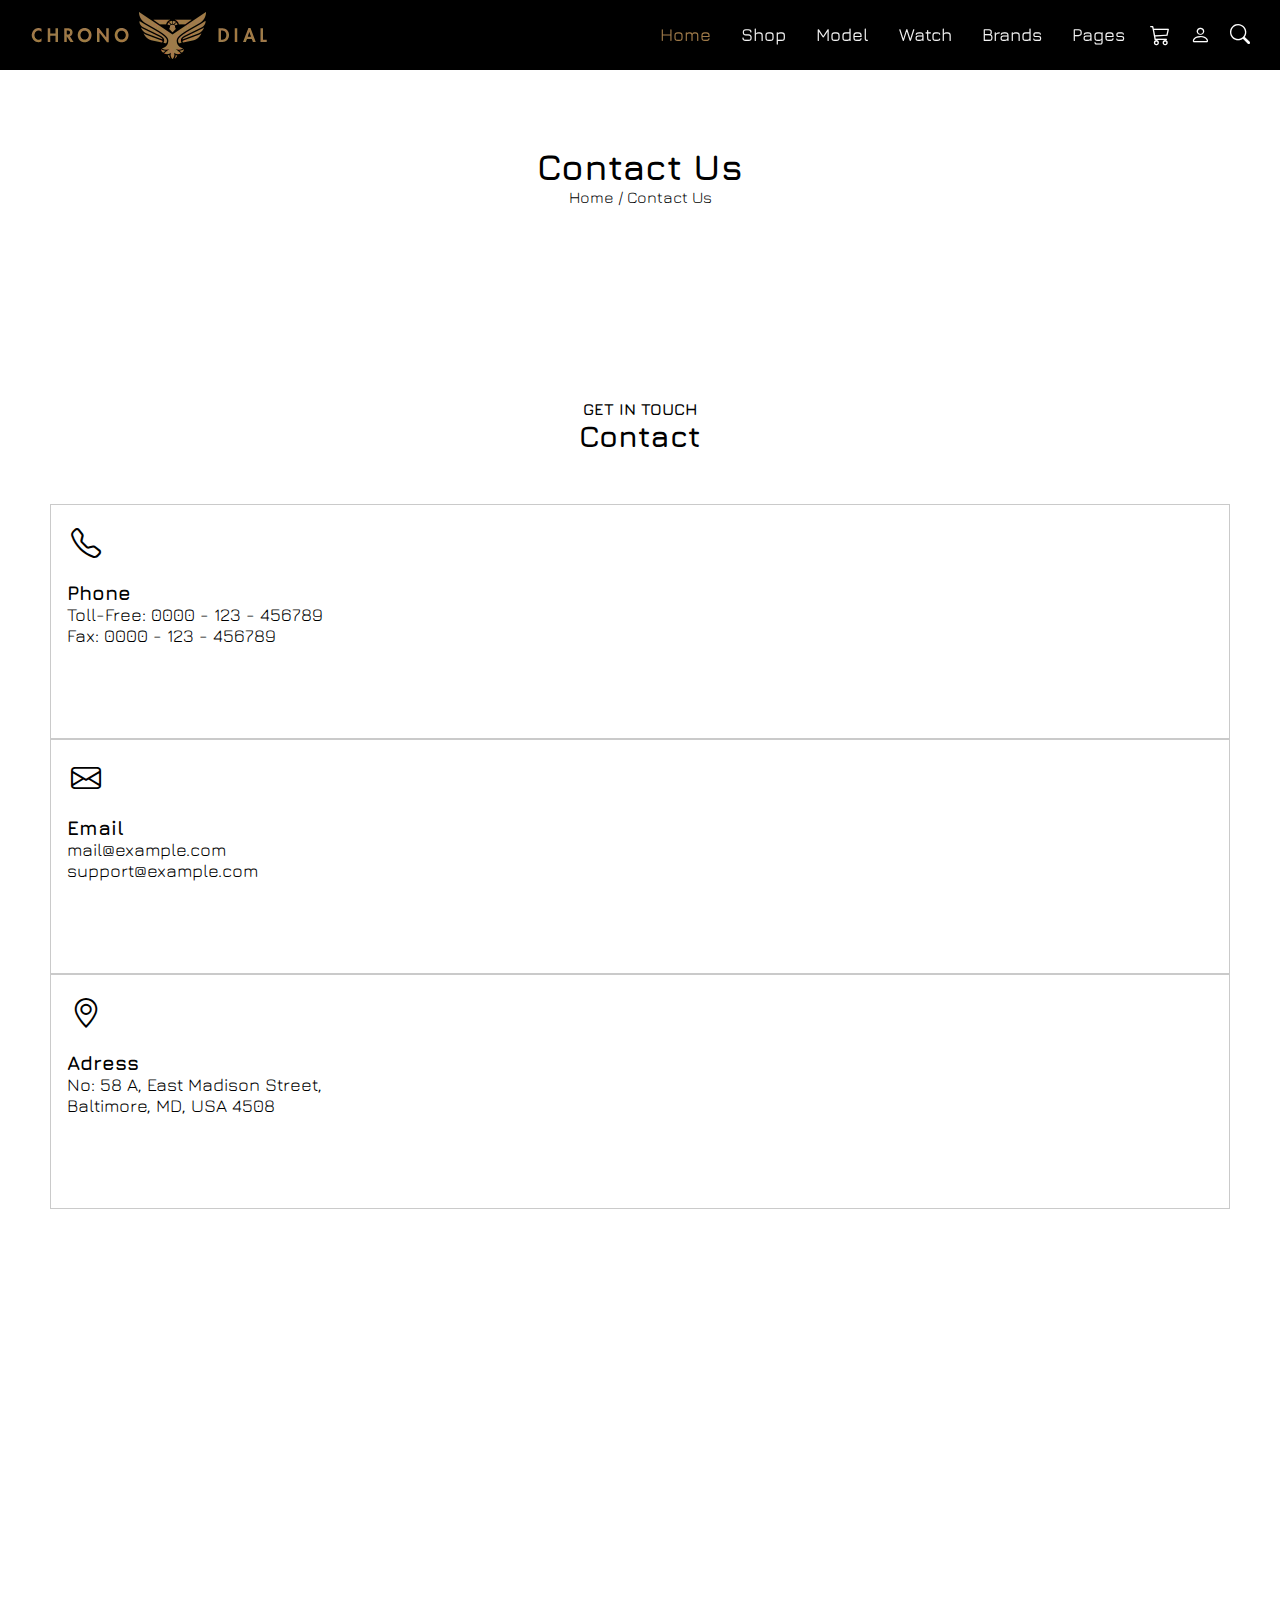
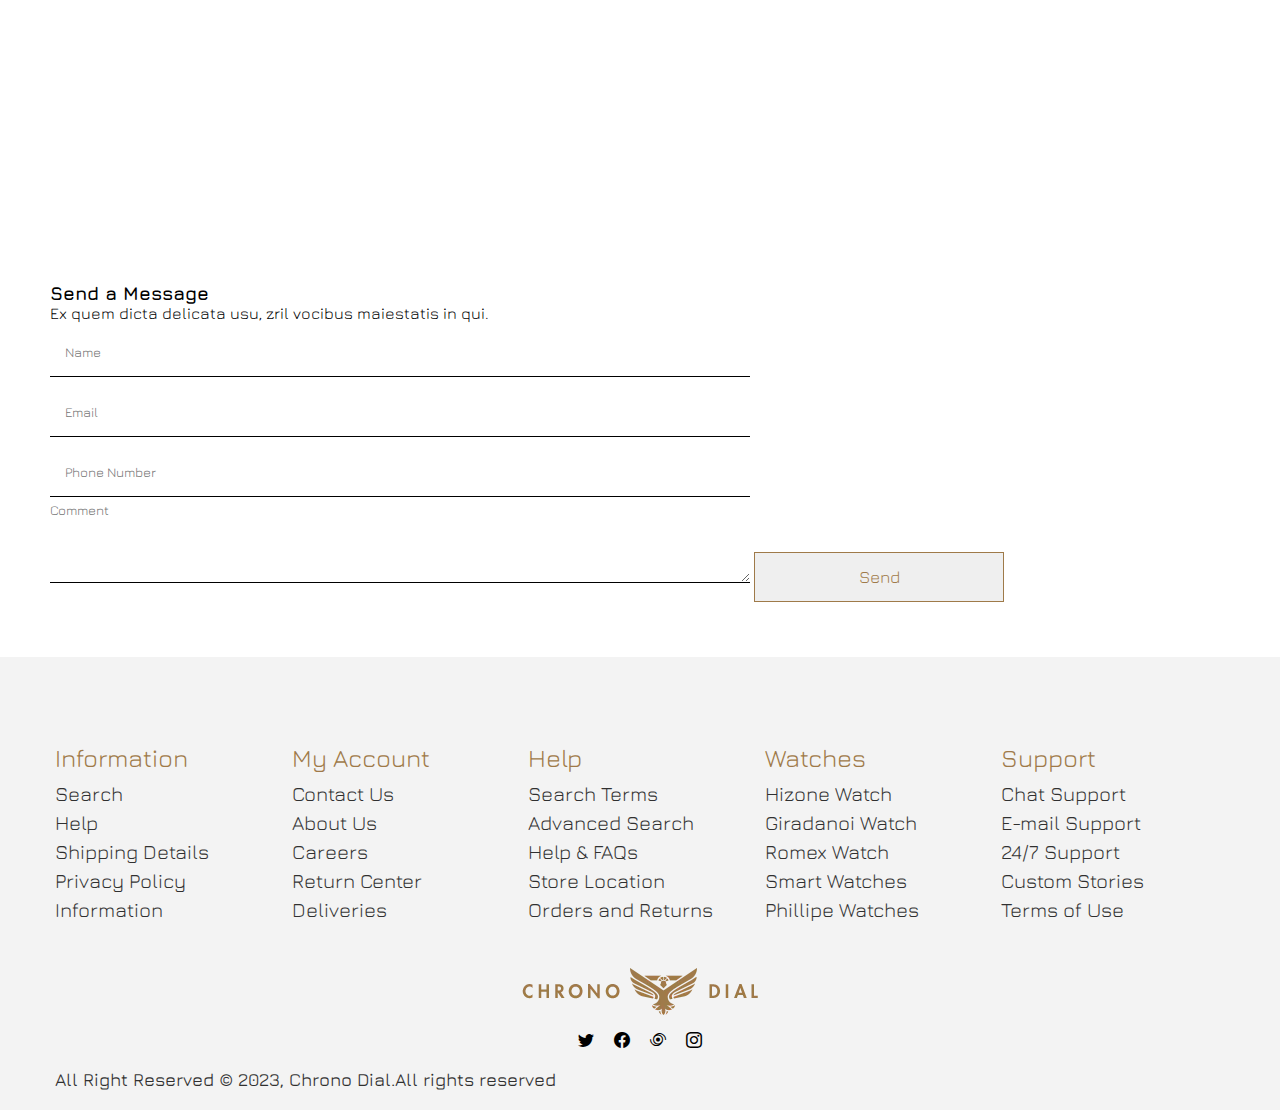
<file: swiper/public/contact.html>
<!DOCTYPE html>
<html lang="en">
    <head>
        <meta charset="UTF-8">
        <meta http-equiv="X-UA-Compatible" content="IE=edge">
        <meta name="viewport" content="width=device-width, initial-scale=1.0">
        <link rel="stylesheet" href="../src/scss/style.css">
        <link rel="stylesheet" href="../src/scss/pages/faq/_faq.scss">
        <link rel="stylesheet" href="./index.html">
        <title></title>
        <link rel="preconnect" href="https://fonts.googleapis.com">
        <link rel="preconnect" href="https://fonts.gstatic.com" crossorigin>
        <link
            href="https://fonts.googleapis.com/css2?family=Jura:wght@300;400;500;600;700&display=swap"
            rel="stylesheet">
        <link
            href="https://cdn.jsdelivr.net/npm/bootstrap@5.3.1/dist/css/bootstrap.min.css"
            rel="stylesheet"
            integrity="sha384-4bw+/aepP/YC94hEpVNVgiZdgIC5+VKNBQNGCHeKRQN+PtmoHDEXuppvnDJzQIu9"
            crossorigin="anonymous">
        <link rel="preconnect" href="https://fonts.googleapis.com">
        <link rel="preconnect" href="https://fonts.gstatic.com" crossorigin>
        <link href="https://fonts.googleapis.com/css2?
family=Montserrat&display=swap" rel="stylesheet">
        <link href='https://unpkg.com/boxicons@2.1.4/css/boxicons.min.css'
            rel='stylesheet'>

        <link href="https://fonts.googleapis.com/css2?family=Material+Icons"
            rel="stylesheet">
        <link
            href="https://fonts.googleapis.com/css2?family=Material+Icons+Outlined"
            rel="stylesheet">
        <link
            href="https://fonts.googleapis.com/css2?family=Material+Icons+Round"
            rel="stylesheet">
        <link
            href="https://fonts.googleapis.com/css2?family=Material+Icons+Sharp"
            rel="stylesheet">
        <link
            href="https://fonts.googleapis.com/css2?family=Material+Icons+Two+Tone"
            rel="stylesheet">
        <link href="
https://cdn.jsdelivr.net/npm/swiper@9.0.5/swiper-bundle.min.css
" rel="stylesheet">
        <link rel="stylesheet"
            href="https://cdn.jsdelivr.net/npm/bootstrap-icons@1.10.5/font/bootstrap-icons.css">
        <link rel="stylesheet"
            href="https://cdnjs.cloudflare.com/ajax/libs/font-awesome/5.15.2/css/all.min.css" />
        <link rel="stylesheet"
            href="https://cdnjs.cloudflare.com/ajax/libs/font-awesome/5.15.3/css/all.min.css" />
        <link rel="stylesheet">
        <link rel="stylesheet"
            href="https://cdnjs.cloudflare.com/ajax/libs/font-awesome/6.2.0/css/all.min.css">
        <script src="https://code.jquery.com/jquery-3.5.1.js"></script>
        <script
            src="https://cdnjs.cloudflare.com/ajax/libs/OwlCarousel2/2.3.4/owl.carousel.min.js"></script>
        <link rel="stylesheet"
            href="https://cdnjs.cloudflare.com/ajax/libs/OwlCarousel2/2.3.4/assets/owl.carousel.min.css">
    </head>
    <body>

        <nav>
            <div class="wrapper">
                <div class="logo"><a href="./index.html"><img
                            src="../src/img/header_logo.webp" alt></a></div>
                <input type="radio" name="slider" id="menu-btn">
                <input type="radio" name="slider" id="close-btn">
                <ul class="nav-links">
                    <label for="close-btn" class="btn close-btn"><i
                            class="fas fa-times"></i></label>
                    <li><a href="./index.html"><span class="gld">Home</span></a></li>

                    <li>
                        <a href="#" class="desktop-item">Shop</a>
                        <input type="checkbox" id="showMega">
                        <label for="showMega" class="mobile-item">Shop</label>
                        <div class="mega-box">
                            <div class="content">
                                <div class="row">
                                    <img src="../src/img/watch_img.webp" alt>
                                    <div class="row-text1">
                                        <span>Black Leather 3 in 1</span>
                                        <p>Automatic $14.87</p>

                                    </div>
                                </div>

                                <div class="row">

                                    <img src="../src/img/watch_img.webp" alt>

                                    <div class="row-text2">
                                        <span>Black Leather 3 in 1</span>
                                        <p>Automatic $14.87</p>
                                    </div>
                                </div>
                                <div class="row">
                                    <img src="../src/img/watch_img.webp" alt>
                                    <div class="row-text3">
                                        <span>Black Leather 3 in 1</span>
                                        <p>Automatic $14.87</p>
                                    </div>

                                </div>
                                <div class="row">
                                    <img src="../src/img/watch_img.webp" alt>
                                    <div class="row-text4">
                                        <span>Black Leather 3 in 1</span>
                                        <p>Automatic $14.87</p>
                                    </div>

                                </div>
                                <div class="row">
                                    <img src="../src/img/watch_img.webp" alt>
                                    <div class="row-text5">
                                        <span>Black Leather 3 in 1</span>
                                        <p>Automatic $14.87</p>
                                    </div>

                                </div>
                                <div class="row">
                                    <img src="../src/img/watch_img.webp" alt>
                                    <div class="row-text6">
                                        <span>Black Leather 3 in 1</span>
                                        <p>Automatic $14.87</p>
                                    </div>

                                </div>
                            </div>
                        </div>
                    </li>
                    <li><a href="#">Model</a></li>
                    <li><a href="#">Watch</a></li>
                    <li><a href="#">Brands</a></li>

                    <li>
                        <a href="#" class="desktop-item">Pages</a>
                        <input type="checkbox" id="showDrop">
                        <label for="showDrop" class="mobile-item">Pages</label>
                        <ul class="drop-menu">
                            <li><a href="#">About</a></li>
                            <li><a href="#">Blog</a></li>
                            <li><a href="./faq.html">FAQ</a></li>
                            <li><a href="./index.html">Contact</a></li>
                        </ul>
                    </li>

                    <div class="icon">
                        <i class="bi bi-cart3"></i>
                        <i class="bi bi-person"></i>
                        <div class="search-box">
                            <i class="bi bi-search"></i>

                        </div>

                    </ul>
                    <label for="menu-btn" class="btn menu-btn"><i
                            class="fas fa-bars"></i></label>

                </div>
            </nav>

            <main>

                <section id="faq">
                    <div class="faq_text">
                        <h1>Contact Us</h1>
                        <a href="./index.html">Home</a> / <span>Contact Us</span>
                    </div>
                </section>

                <section id="contact">
                  
                    <div class="contact-text">
                        <h3>GET IN TOUCH</h3>
                        <h2>Contact</h2>
                    </div>
                    <div class="container">
                        <div class="row">
                            <div class="col-sm-6 col-lg-4">
                               
                                <div class="all-icn">
                                    <div class="contact_icon">
                                        <i class="bi bi-telephone"></i>
                                    </div>
                                    <div class="contact_text">
                                        <h3>Phone</h3>
                                        <p>Toll-Free: 0000 - 123 - 456789
                                        </p>
                                        <p> Fax: 0000 - 123 - 456789</p>
                                    </div>
                                </div>

                            </div>
                            <div class="col-sm-6 col-lg-4">
                                <div class="all-icn">
                                    <div class="contact_icon">
                                        <i class="bi bi-envelope"></i>

                                    </div>
                                    <div class="contact_text">
                                        <h3>Email</h3>
                                        <p>mail@example.com</p>
                                        <p>support@example.com</p>
                                    </div>
                                </div>
                            </div>

                            <div class="col-sm-6 col-lg-4">
                                <div class="all-icn">
                                    <div class="contact_icon">

                                        <i class="bi bi-geo-alt"></i>
                                    </div>
                                    <div class="contact_text">
                                        <h3>Adress</h3>
                                        <p>No: 58 A, East Madison Street,
                                        </p>
                                        <p>Baltimore, MD, USA 4508</p>
                                    </div>
                                </div>
                            </div>
                        </div>
                    </div>

                </section>

                <section id="message">
                    <div class="container">
                        <div class="row">
                            <div class="col-sm-12 col-lg-6">
                                <div class="map">
                                    <iframe
                                        src="https://www.google.com/maps/embed?pb=!1m18!1m12!1m3!1d387194.06224132766!2d-74.30932583906728!3d40.697019291653994!2m3!1f0!2f0!3f0!3m2!1i1024!2i768!4f13.1!3m3!1m2!1s0x89c24fa5d33f083b%3A0xc80b8f06e177fe62!2z0J3RjNGOLdCZ0L7RgNC6LCDQodCo0JA!5e0!3m2!1sru!2saz!4v1687109372349!5m2!1sru!2saz"
                                        width="600" height="570"
                                        style="border:0;"
                                        allowfullscreen loading="lazy"
                                        referrerpolicy="no-referrer-when-downgrade"></iframe>
                                </div>
                            </div>
                            <div class="col-sm-12 col-lg-6">
                                <div class="msg_txt">
                                    <h3>Send a Message</h3>
                                    <p>Ex quem dicta delicata usu, zril vocibus
                                        maiestatis in qui.</p>
                                </div>

                                <form class="guruweba_example_form"
                                    name="feedback"
                                    method="POST" action="/feedback.php">

                                    <div></div>
                                    <input type="text" name="name"
                                        required="required"
                                        placeholder="Name">
                                    <div></div>
                                    <input type="email" name="email"
                                        required="required"
                                        placeholder="Email">
                                    <div></div>
                                    <input type="text" name="name"
                                        required="required"
                                        placeholder="Phone Number">
                                    <div></div>
                                    <textarea cols="82" rows="5" name="message"
                                        placeholder="Comment"></textarea>
                                    <input type="submit" class="btn_1"
                                        name="submit_btn"
                                        value="Send">
                                </form>

                            </div>
                        </div>
                    </div>
                </section>

            </main>

            <footer>
                <div class="content">
                    <div class="top">
                     

                    </div>
                    <div class="link-boxes">
                        <ul class="box">
                            <li class="link_name">Information</li>
                            <li><a href="#">Search</a></li>
                            <li><a href="#">Help</a></li>
                            <li><a href="#">Shipping Details</a></li>
                            <li><a href="#">Privacy Policy</a></li>
                            <li><a href="#">Information</a></li>
                        </ul>
                        <ul class="box">
                            <li class="link_name">My Account</li>
                            <li><a href="#">Contact Us</a></li>
                            <li><a href="#">About Us</a></li>
                            <li><a href="#">Careers</a></li>
                            <li><a href="#">Return Center</a></li>
                            <li><a href="#">Deliveries</a></li>
                        </ul>
                        <ul class="box">
                            <li class="link_name">Help</li>
                            <li><a href="#">Search Terms</a></li>
                            <li><a href="#">Advanced Search</a></li>
                            <li><a href="#">Help & FAQs</a></li>
                            <li><a href="#">Store Location</a></li>
                            <li><a href="#">Orders and Returns</a></li>
                        </ul>
                        <ul class="box">
                            <li class="link_name">Watches</li>
                            <li><a href="#">Hizone Watch</a></li>
                            <li><a href="#">Giradanoi Watch</a></li>
                            <li><a href="#">Romex Watch</a></li>
                            <li><a href="#">Smart Watches</a></li>
                            <li><a href="#">Phillipe Watches</a></li>
                        </ul>
                        <ul class="box">
                            <li class="link_name">Support</li>
                            <li><a href="#">Chat Support</a></li>
                            <li><a href="#">E-mail Support</a></li>
                            <li><a href="#">24/7 Support</a></li>
                            <li><a href="#">Custom Stories</a></li>
                            <li><a href="#">Terms of Use</a></li>
                        </ul>
                     
                    </div>
                </div>

                <div class="bottom-logo">
                    <img src="../src/img/header_logo.webp" alt>
                </div>

                <div class="bottom-icons">
                    <i class="bi bi-twitter"></i>
                    <i class="bi bi-facebook"></i>
                    <i class="bi bi-tropical-storm"></i>
                    <i class="bi bi-instagram"></i>
                </div>

                <div class="bottom-details">
                    <div class="bottom_text">
                        <span class="copyright_text">All Right Reserved © 2023, Chrono Dial.</a>All
                            rights reserved</span>
                        <span class="policy_terms">
                          
                        </span>
                    </div>

                    
                </div>

            </footer>

        </div>

        <script src="
    https://cdn.jsdelivr.net/npm/swiper@9.0.5/swiper-bundle.min.js
    ">
</script>

        <script
            src="https://cdn.jsdelivr.net/npm/bootstrap@5.3.1/dist/js/bootstrap.bundle.min.js"
            integrity="sha384-HwwvtgBNo3bZJJLYd8oVXjrBZt8cqVSpeBNS5n7C8IVInixGAoxmnlMuBnhbgrkm"
            crossorigin="anonymous"></script>

        <script src="../public/js/slider.js"></script>
        <script src="./js/swiper.js"></script>
        <script src="../public/js/filter.js"></script>
        <script src="../public/js/modal.js"></script>
    </body>
</html>
</file>
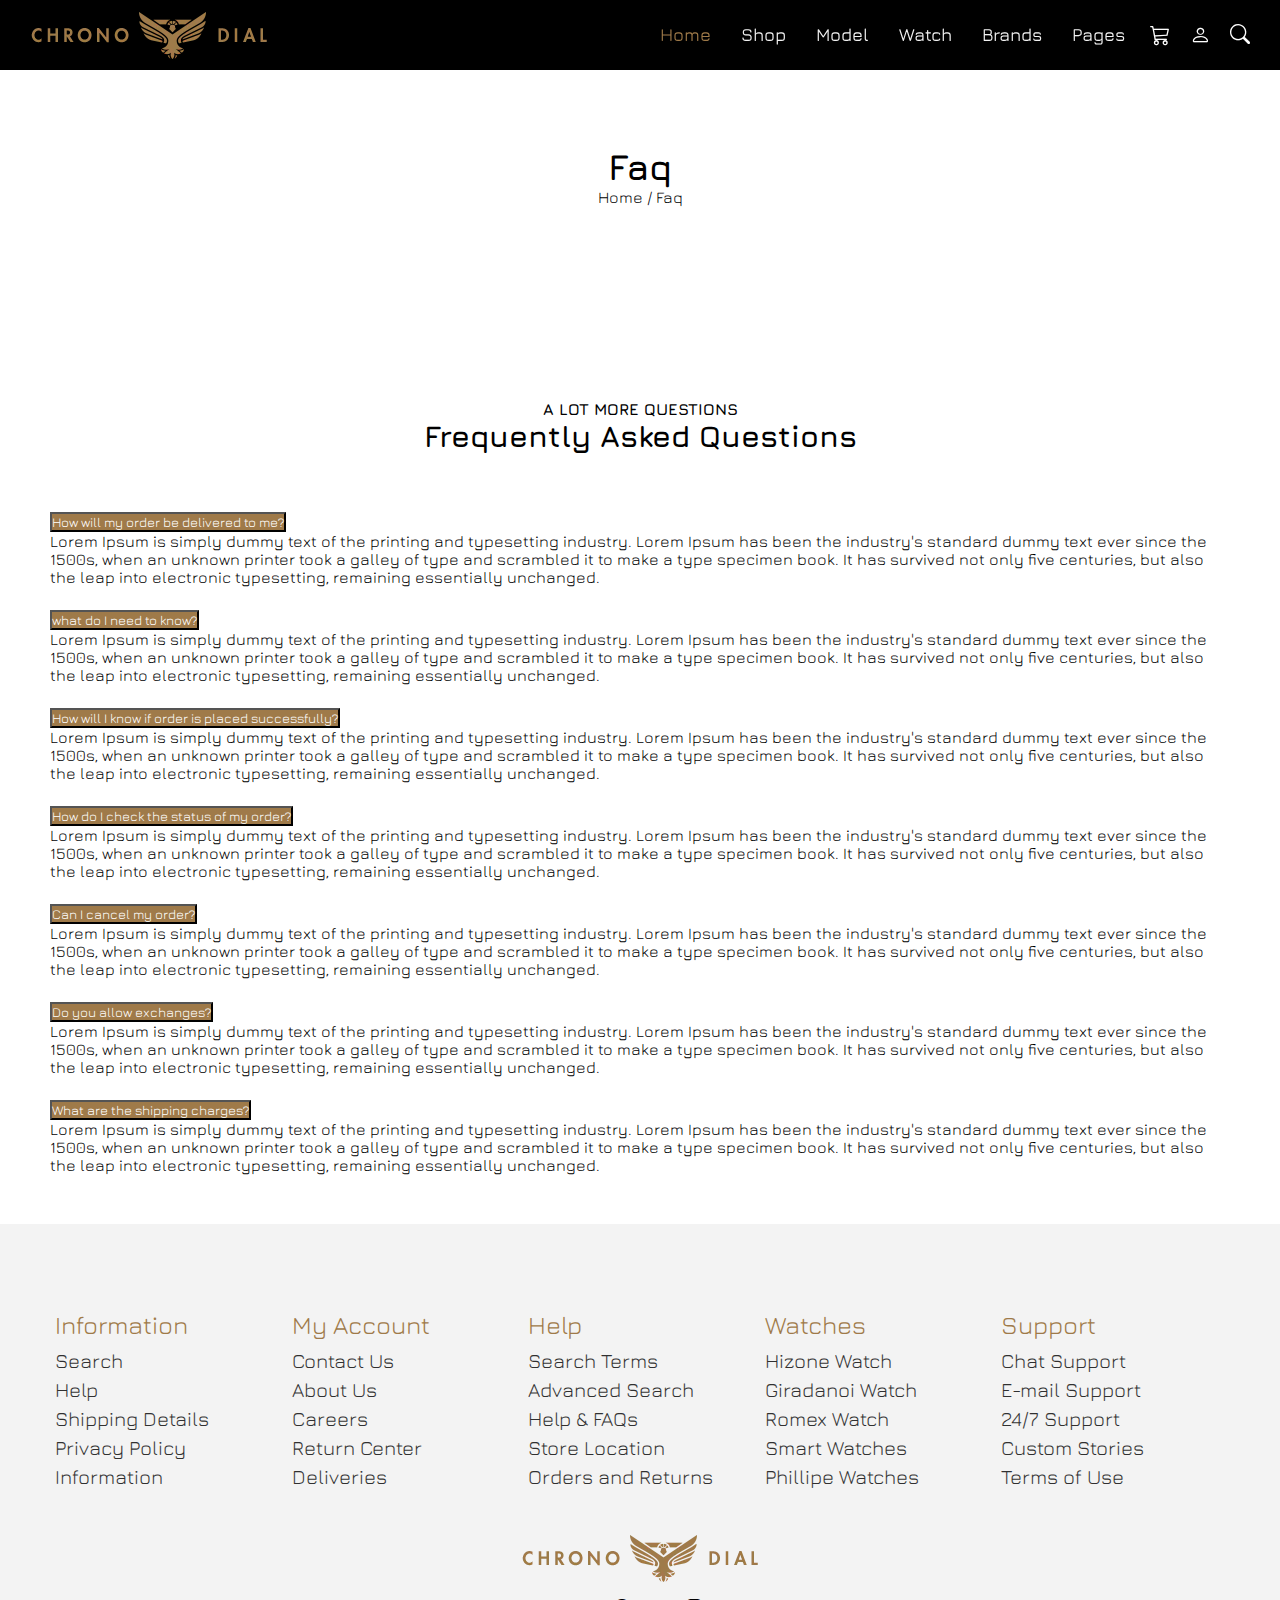
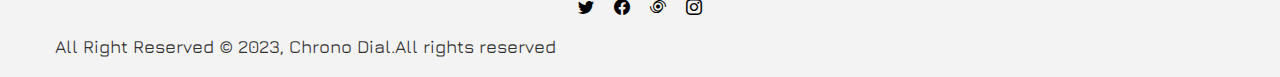
<file: swiper/public/faq.html>
<!DOCTYPE html>
<html lang="en">
    <head>
        <meta charset="UTF-8">
        <meta http-equiv="X-UA-Compatible" content="IE=edge">
        <meta name="viewport" content="width=device-width, initial-scale=1.0">
        <link rel="stylesheet" href="../src/scss/style.css">
        <link rel="stylesheet" href="../src/scss/pages/faq/_faq.scss">
        <link rel="stylesheet" href="./index.html">
        <title></title>
        <link rel="preconnect" href="https://fonts.googleapis.com">
        <link rel="preconnect" href="https://fonts.gstatic.com" crossorigin>
        <link
            href="https://fonts.googleapis.com/css2?family=Jura:wght@300;400;500;600;700&display=swap"
            rel="stylesheet">
        <link
            href="https://cdn.jsdelivr.net/npm/bootstrap@5.3.1/dist/css/bootstrap.min.css"
            rel="stylesheet"
            integrity="sha384-4bw+/aepP/YC94hEpVNVgiZdgIC5+VKNBQNGCHeKRQN+PtmoHDEXuppvnDJzQIu9"
            crossorigin="anonymous">
        <link rel="preconnect" href="https://fonts.googleapis.com">
        <link rel="preconnect" href="https://fonts.gstatic.com" crossorigin>
        <link href="https://fonts.googleapis.com/css2?
family=Montserrat&display=swap" rel="stylesheet">
        <link href='https://unpkg.com/boxicons@2.1.4/css/boxicons.min.css'
            rel='stylesheet'>

        <link href="https://fonts.googleapis.com/css2?family=Material+Icons"
            rel="stylesheet">
        <link
            href="https://fonts.googleapis.com/css2?family=Material+Icons+Outlined"
            rel="stylesheet">
        <link
            href="https://fonts.googleapis.com/css2?family=Material+Icons+Round"
            rel="stylesheet">
        <link
            href="https://fonts.googleapis.com/css2?family=Material+Icons+Sharp"
            rel="stylesheet">
        <link
            href="https://fonts.googleapis.com/css2?family=Material+Icons+Two+Tone"
            rel="stylesheet">
        <link href="
https://cdn.jsdelivr.net/npm/swiper@9.0.5/swiper-bundle.min.css
" rel="stylesheet">
        <link rel="stylesheet"
            href="https://cdn.jsdelivr.net/npm/bootstrap-icons@1.10.5/font/bootstrap-icons.css">
        <link rel="stylesheet"
            href="https://cdnjs.cloudflare.com/ajax/libs/font-awesome/5.15.2/css/all.min.css" />
        <link rel="stylesheet"
            href="https://cdnjs.cloudflare.com/ajax/libs/font-awesome/5.15.3/css/all.min.css" />
        <link rel="stylesheet">
        <link rel="stylesheet"
            href="https://cdnjs.cloudflare.com/ajax/libs/font-awesome/6.2.0/css/all.min.css">
        <script src="https://code.jquery.com/jquery-3.5.1.js"></script>
        <script
            src="https://cdnjs.cloudflare.com/ajax/libs/OwlCarousel2/2.3.4/owl.carousel.min.js"></script>
        <link rel="stylesheet"
            href="https://cdnjs.cloudflare.com/ajax/libs/OwlCarousel2/2.3.4/assets/owl.carousel.min.css">
    </head>
    <body>

        <nav>
            <div class="wrapper">
                <div class="logo"><a href="./index.html"><img
                            src="../src/img/header_logo.webp" alt></a></div>
                <input type="radio" name="slider" id="menu-btn">
                <input type="radio" name="slider" id="close-btn">
                <ul class="nav-links">
                    <label for="close-btn" class="btn close-btn"><i
                            class="fas fa-times"></i></label>
                    <li><a href="./index.html"><span class="gld">Home</span></a></li>

                    <li>
                        <a href="#" class="desktop-item">Shop</a>
                        <input type="checkbox" id="showMega">
                        <label for="showMega" class="mobile-item">Shop</label>
                        <div class="mega-box">
                            <div class="content">
                                <div class="row">
                                    <img src="../src/img/watch_img.webp" alt>
                                    <div class="row-text1">
                                        <span>Black Leather 3 in 1</span>
                                        <p>Automatic $14.87</p>

                                    </div>
                                </div>

                                <div class="row">

                                    <img src="../src/img/watch_img.webp" alt>

                                    <div class="row-text2">
                                        <span>Black Leather 3 in 1</span>
                                        <p>Automatic $14.87</p>
                                    </div>
                                </div>
                                <div class="row">
                                    <img src="../src/img/watch_img.webp" alt>
                                    <div class="row-text3">
                                        <span>Black Leather 3 in 1</span>
                                        <p>Automatic $14.87</p>
                                    </div>

                                </div>
                                <div class="row">
                                    <img src="../src/img/watch_img.webp" alt>
                                    <div class="row-text4">
                                        <span>Black Leather 3 in 1</span>
                                        <p>Automatic $14.87</p>
                                    </div>

                                </div>
                                <div class="row">
                                    <img src="../src/img/watch_img.webp" alt>
                                    <div class="row-text5">
                                        <span>Black Leather 3 in 1</span>
                                        <p>Automatic $14.87</p>
                                    </div>

                                </div>
                                <div class="row">
                                    <img src="../src/img/watch_img.webp" alt>
                                    <div class="row-text6">
                                        <span>Black Leather 3 in 1</span>
                                        <p>Automatic $14.87</p>
                                    </div>

                                </div>
                            </div>
                        </div>
                    </li>
                    <li><a href="#">Model</a></li>
                    <li><a href="#">Watch</a></li>
                    <li><a href="#">Brands</a></li>

                    <li>
                        <a href="#" class="desktop-item">Pages</a>
                        <input type="checkbox" id="showDrop">
                        <label for="showDrop" class="mobile-item">Pages</label>
                        <ul class="drop-menu">
                            <li><a href="#">About</a></li>
                            <li><a href="#">Blog</a></li>
                            <li><a href="#">FAQ</a></li>
                            <li><a href="./contact.html">Contact</a></li>
                        </ul>
                    </li>

                    <div class="icon">
                        <i class="bi bi-cart3"></i>
                        <i class="bi bi-person"></i>
                        <div class="search-box">
                            <i class="bi bi-search"></i>

                        </div>

                    </ul>
                    <label for="menu-btn" class="btn menu-btn"><i
                            class="fas fa-bars"></i></label>

                </div>
            </nav>

            <main>

                <section id="faq">
                    <div class="faq_text">
                        <h1>Faq</h1>
                        <a href="./index.html">Home</a> / <span>Faq</span>
                    </div>
                </section>

                <section id="question">
                    <div class="question-text">
                        <h2>A LOT MORE QUESTIONS</h2>
                        <span>Frequently Asked Questions</span>
                    </div>

                    <div class="container">
                        <div class="col-lg-12">
                            <div class="accordion"
                                id="accordionPanelsStayOpenExample">
                                <div class="accordion-item">
                                    <h2 class="accordion-header"
                                        id="panelsStayOpen-headingOne">
                                        <button class="accordion-button"
                                            type="button"
                                            data-bs-toggle="collapse"
                                            data-bs-target="#panelsStayOpen-collapseOne"
                                            aria-expanded="true"
                                            aria-controls="panelsStayOpen-collapseOne">
                                            How will my order be delivered to
                                            me?
                                        </button>
                                    </h2>
                                    <div id="panelsStayOpen-collapseOne"
                                        class="accordion-collapse collapse show"
                                        aria-labelledby="panelsStayOpen-headingOne">
                                        <div class="accordion-body">

                                            Lorem Ipsum is simply dummy text of
                                            the printing and typesetting
                                            industry. Lorem Ipsum has been the
                                            industry's standard dummy text ever
                                            since the 1500s, when an unknown
                                            printer took a galley of type and
                                            scrambled it to make a type specimen
                                            book. It has survived not only five
                                            centuries, but also the leap into
                                            electronic typesetting, remaining
                                            essentially unchanged.
                                        </div>
                                    </div>
                                </div>
                                <div class="accordion-item">
                                    <h2 class="accordion-header"
                                        id="panelsStayOpen-headingTwo">
                                        <button
                                            class="accordion-button collapsed"
                                            type="button"
                                            data-bs-toggle="collapse"
                                            data-bs-target="#panelsStayOpen-collapseTwo"
                                            aria-expanded="false"
                                            aria-controls="panelsStayOpen-collapseTwo">
                                            what do I need to know?
                                        </button>
                                    </h2>
                                    <div id="panelsStayOpen-collapseTwo"
                                        class="accordion-collapse collapse"
                                        aria-labelledby="panelsStayOpen-headingTwo">
                                        <div class="accordion-body">

                                            Lorem Ipsum is simply dummy text of
                                            the printing and typesetting
                                            industry. Lorem Ipsum has been the
                                            industry's standard dummy text ever
                                            since the 1500s, when an unknown
                                            printer took a galley of type and
                                            scrambled it to make a type specimen
                                            book. It has survived not only five
                                            centuries, but also the leap into
                                            electronic typesetting, remaining
                                            essentially unchanged.
                                        </div>
                                    </div>
                                </div>
                                <div class="accordion-item">
                                    <h2 class="accordion-header"
                                        id="panelsStayOpen-headingThree">
                                        <button
                                            class="accordion-button collapsed"
                                            type="button"
                                            data-bs-toggle="collapse"
                                            data-bs-target="#panelsStayOpen-collapseThree"
                                            aria-expanded="false"
                                            aria-controls="panelsStayOpen-collapseThree">
                                            How will I know if order is placed
                                            successfully?
                                        </button>
                                    </h2>
                                    <div id="panelsStayOpen-collapseThree"
                                        class="accordion-collapse collapse"
                                        aria-labelledby="panelsStayOpen-headingThree">
                                        <div class="accordion-body">

                                            Lorem Ipsum is simply dummy text of
                                            the printing and typesetting
                                            industry. Lorem Ipsum has been the
                                            industry's standard dummy text ever
                                            since the 1500s, when an unknown
                                            printer took a galley of type and
                                            scrambled it to make a type specimen
                                            book. It has survived not only five
                                            centuries, but also the leap into
                                            electronic typesetting, remaining
                                            essentially unchanged.
                                        </div>
                                    </div>
                                </div>

                                <div class="accordion-item">
                                    <h2 class="accordion-header"
                                        id="panelsStayOpen-headingTwo">
                                        <button
                                            class="accordion-button collapsed"
                                            type="button"
                                            data-bs-toggle="collapse"
                                            data-bs-target="#panelsStayOpen-collapseTwo"
                                            aria-expanded="false"
                                            aria-controls="panelsStayOpen-collapseTwo">
                                            How do I check the status of my
                                            order?
                                        </button>
                                    </h2>
                                    <div id="panelsStayOpen-collapseTwo"
                                        class="accordion-collapse collapse"
                                        aria-labelledby="panelsStayOpen-headingTwo">
                                        <div class="accordion-body">

                                            Lorem Ipsum is simply dummy text of
                                            the printing and typesetting
                                            industry. Lorem Ipsum has been the
                                            industry's standard dummy text ever
                                            since the 1500s, when an unknown
                                            printer took a galley of type and
                                            scrambled it to make a type specimen
                                            book. It has survived not only five
                                            centuries, but also the leap into
                                            electronic typesetting, remaining
                                            essentially unchanged.
                                        </div>
                                    </div>
                                </div>
                                <div class="accordion-item">
                                    <h2 class="accordion-header"
                                        id="panelsStayOpen-headingTwo">
                                        <button
                                            class="accordion-button collapsed"
                                            type="button"
                                            data-bs-toggle="collapse"
                                            data-bs-target="#panelsStayOpen-collapseTwo"
                                            aria-expanded="false"
                                            aria-controls="panelsStayOpen-collapseTwo">
                                            Can I cancel my order?
                                        </button>
                                    </h2>
                                    <div id="panelsStayOpen-collapseTwo"
                                        class="accordion-collapse collapse"
                                        aria-labelledby="panelsStayOpen-headingTwo">
                                        <div class="accordion-body">

                                            Lorem Ipsum is simply dummy text of
                                            the printing and typesetting
                                            industry. Lorem Ipsum has been the
                                            industry's standard dummy text ever
                                            since the 1500s, when an unknown
                                            printer took a galley of type and
                                            scrambled it to make a type specimen
                                            book. It has survived not only five
                                            centuries, but also the leap into
                                            electronic typesetting, remaining
                                            essentially unchanged.
                                        </div>
                                    </div>
                                </div>
                                <div class="accordion-item">
                                    <h2 class="accordion-header"
                                        id="panelsStayOpen-headingTwo">
                                        <button
                                            class="accordion-button collapsed"
                                            type="button"
                                            data-bs-toggle="collapse"
                                            data-bs-target="#panelsStayOpen-collapseTwo"
                                            aria-expanded="false"
                                            aria-controls="panelsStayOpen-collapseTwo">
                                            Do you allow exchanges?
                                        </button>
                                    </h2>
                                    <div id="panelsStayOpen-collapseTwo"
                                        class="accordion-collapse collapse"
                                        aria-labelledby="panelsStayOpen-headingTwo">
                                        <div class="accordion-body">

                                            Lorem Ipsum is simply dummy text of
                                            the printing and typesetting
                                            industry. Lorem Ipsum has been the
                                            industry's standard dummy text ever
                                            since the 1500s, when an unknown
                                            printer took a galley of type and
                                            scrambled it to make a type specimen
                                            book. It has survived not only five
                                            centuries, but also the leap into
                                            electronic typesetting, remaining
                                            essentially unchanged.
                                        </div>
                                    </div>
                                </div>
                                <div class="accordion-item">
                                    <h2 class="accordion-header"
                                        id="panelsStayOpen-headingTwo">
                                        <button
                                            class="accordion-button collapsed"
                                            type="button"
                                            data-bs-toggle="collapse"
                                            data-bs-target="#panelsStayOpen-collapseTwo"
                                            aria-expanded="false"
                                            aria-controls="panelsStayOpen-collapseTwo">
                                            What are the shipping charges?
                                        </button>
                                    </h2>
                                    <div id="panelsStayOpen-collapseTwo"
                                        class="accordion-collapse collapse"
                                        aria-labelledby="panelsStayOpen-headingTwo">
                                        <div class="accordion-body">

                                            Lorem Ipsum is simply dummy text of
                                            the printing and typesetting
                                            industry. Lorem Ipsum has been the
                                            industry's standard dummy text ever
                                            since the 1500s, when an unknown
                                            printer took a galley of type and
                                            scrambled it to make a type specimen
                                            book. It has survived not only five
                                            centuries, but also the leap into
                                            electronic typesetting, remaining
                                            essentially unchanged.
                                        </div>
                                    </div>
                                </div>

                            </div>
                        </div>
                    </div>
                </section>

            </main>

            <footer>
                <div class="content">
                    <div class="top">
                     

                    </div>
                    <div class="link-boxes">
                        <ul class="box">
                            <li class="link_name">Information</li>
                            <li><a href="#">Search</a></li>
                            <li><a href="#">Help</a></li>
                            <li><a href="#">Shipping Details</a></li>
                            <li><a href="#">Privacy Policy</a></li>
                            <li><a href="#">Information</a></li>
                        </ul>
                        <ul class="box">
                            <li class="link_name">My Account</li>
                            <li><a href="#">Contact Us</a></li>
                            <li><a href="#">About Us</a></li>
                            <li><a href="#">Careers</a></li>
                            <li><a href="#">Return Center</a></li>
                            <li><a href="#">Deliveries</a></li>
                        </ul>
                        <ul class="box">
                            <li class="link_name">Help</li>
                            <li><a href="#">Search Terms</a></li>
                            <li><a href="#">Advanced Search</a></li>
                            <li><a href="#">Help & FAQs</a></li>
                            <li><a href="#">Store Location</a></li>
                            <li><a href="#">Orders and Returns</a></li>
                        </ul>
                        <ul class="box">
                            <li class="link_name">Watches</li>
                            <li><a href="#">Hizone Watch</a></li>
                            <li><a href="#">Giradanoi Watch</a></li>
                            <li><a href="#">Romex Watch</a></li>
                            <li><a href="#">Smart Watches</a></li>
                            <li><a href="#">Phillipe Watches</a></li>
                        </ul>
                        <ul class="box">
                            <li class="link_name">Support</li>
                            <li><a href="#">Chat Support</a></li>
                            <li><a href="#">E-mail Support</a></li>
                            <li><a href="#">24/7 Support</a></li>
                            <li><a href="#">Custom Stories</a></li>
                            <li><a href="#">Terms of Use</a></li>
                        </ul>
                     
                    </div>
                </div>

                <div class="bottom-logo">
                    <img src="../src/img/header_logo.webp" alt>
                </div>

                <div class="bottom-icons">
                    <i class="bi bi-twitter"></i>
                    <i class="bi bi-facebook"></i>
                    <i class="bi bi-tropical-storm"></i>
                    <i class="bi bi-instagram"></i>
                </div>

                <div class="bottom-details">
                    <div class="bottom_text">
                        <span class="copyright_text">All Right Reserved © 2023, Chrono Dial.</a>All
                            rights reserved</span>
                        <span class="policy_terms">
                          
                        </span>
                    </div>

                    
                </div>

            </footer>

        </div>

        <script src="
    https://cdn.jsdelivr.net/npm/swiper@9.0.5/swiper-bundle.min.js
    ">
</script>

        <script
            src="https://cdn.jsdelivr.net/npm/bootstrap@5.3.1/dist/js/bootstrap.bundle.min.js"
            integrity="sha384-HwwvtgBNo3bZJJLYd8oVXjrBZt8cqVSpeBNS5n7C8IVInixGAoxmnlMuBnhbgrkm"
            crossorigin="anonymous"></script>

        <script src="../public/js/slider.js"></script>
        <script src="./js/swiper.js"></script>
        <script src="../public/js/filter.js"></script>
        <script src="../public/js/modal.js"></script>
    </body>
</html>
</file>
<file: swiper/src/scss/style.css>
* {
  margin: 0;
  padding: 0;
  box-sizing: border-box;
  font-family: "Jura", sans-serif;
}

nav {
  position: fixed;
  z-index: 99;
  width: 100%;
  background: black;
}

nav .wrapper {
  position: relative;
  max-width: 1300px;
  padding: 0px 30px;
  height: 70px;
  line-height: 70px;
  margin: auto;
  display: flex;
  align-items: center;
  justify-content: space-between;
}

.wrapper .logo a img {
  display: flex;
  object-fit: contain;
}

.wrapper .nav-links {
  display: inline-flex;
  margin-bottom: 0;
}

.nav-links li {
  list-style: none;
}

.nav-links li a {
  color: #f2f2f2;
  text-decoration: none;
  font-size: 18px;
  font-weight: 500;
  padding: 9px 15px;
  border-radius: 5px;
  transition: all 0.3s ease;
}

.nav-links li a .gld {
  color: #9F7A49;
}

.nav-links li a:hover {
  background: #3A3B3C;
}

.nav-links .mobile-item {
  display: none;
}

.nav-links .drop-menu {
  position: absolute;
  background: #242526;
  width: 180px;
  line-height: 45px;
  top: 85px;
  opacity: 0;
  visibility: hidden;
  box-shadow: 0 6px 10px rgba(0, 0, 0, 0.15);
}

.nav-links li:hover .drop-menu,
.nav-links li:hover .mega-box {
  transition: all 0.3s ease;
  top: 70px;
  opacity: 1;
  visibility: visible;
}

.drop-menu li a {
  width: 100%;
  display: block;
  padding: 0 0 0 15px;
  font-weight: 400;
  border-radius: 0px;
}

.mega-box {
  position: absolute;
  left: 0;
  width: 100%;
  padding: 0 30px;
  top: 85px;
  opacity: 0;
  visibility: hidden;
}

.mega-box .content {
  background: white;
  padding: 45px 20px;
  display: flex;
  width: 100%;
  justify-content: space-between;
  box-shadow: 0 6px 10px rgba(0, 0, 0, 0.15);
}

.mega-box .content .row {
  width: calc(25% - 30px);
  line-height: 45px;
}

.mega-box .content .row .row-text1 {
  margin-top: -38px;
  text-align: center;
  width: 199px;
  height: 80px;
  background-color: black;
  color: white;
  cursor: pointer;
  transition: 0.3s;
}

.mega-box .content .row .row-text1 p {
  margin-top: -10px;
  transition: 0.3s;
}
.mega-box .content .row .row-text1 p:hover {
  color: #9F7A49;
}

.mega-box .content .row .row-text1 span {
  margin-top: -10px;
  transition: 0.3s;
}
.mega-box .content .row .row-text1 span:hover {
  color: #9F7A49;
}

.mega-box .content .row .row-text2 {
  margin-top: -38px;
  text-align: center;
  width: 199px;
  height: 80px;
  background-color: black;
  color: white;
  cursor: pointer;
}

.mega-box .content .row .row-text2 p {
  margin-top: -10px;
  transition: 0.3s;
}
.mega-box .content .row .row-text2 p:hover {
  color: #9F7A49;
}

.mega-box .content .row .row-text2 span {
  transition: 0.3s;
}
.mega-box .content .row .row-text2 span:hover {
  color: #9F7A49;
}

.mega-box .content .row .row-text3 {
  margin-top: -38px;
  text-align: center;
  width: 199px;
  height: 80px;
  background-color: black;
  color: white;
  cursor: pointer;
  transition: 0.3s;
}

.mega-box .content .row .row-text3 p {
  margin-top: -10px;
  transition: 0.3s;
}
.mega-box .content .row .row-text3 p:hover {
  color: #9F7A49;
}

.mega-box .content .row .row-text3 span {
  transition: 0.3s;
}
.mega-box .content .row .row-text3 span:hover {
  color: #9F7A49;
}

.mega-box .content .row .row-text4 {
  margin-top: -38px;
  text-align: center;
  width: 199px;
  height: 80px;
  background-color: black;
  color: white;
  cursor: pointer;
}

.mega-box .content .row .row-text4 p {
  margin-top: -10px;
  transition: 0.3s;
}
.mega-box .content .row .row-text4 p:hover {
  color: #9F7A49;
}

.mega-box .content .row .row-text4 span {
  transition: 0.3s;
}
.mega-box .content .row .row-text4 span:hover {
  color: #9F7A49;
}

.mega-box .content .row .row-text5 {
  margin-top: -38px;
  text-align: center;
  width: 199px;
  height: 80px;
  background-color: black;
  color: white;
  cursor: pointer;
}

.mega-box .content .row .row-text5 p {
  margin-top: -10px;
  transition: 0.3s;
}
.mega-box .content .row .row-text5 p:hover {
  color: #9F7A49;
}

.mega-box .content .row .row-text5 span {
  transition: 0.3s;
}
.mega-box .content .row .row-text5 span:hover {
  color: #9F7A49;
}

.mega-box .content .row .row-text6 {
  margin-top: -38px;
  text-align: center;
  width: 199px;
  height: 80px;
  background-color: black;
  color: white;
  cursor: pointer;
}

.mega-box .content .row .row-text6 p {
  margin-top: -10px;
  transition: 0.3s;
}
.mega-box .content .row .row-text6 p:hover {
  color: #9F7A49;
}

.mega-box .content .row .row-text6 span {
  transition: 0.3s;
}
.mega-box .content .row .row-text6 span:hover {
  color: #9F7A49;
}

.content .row img {
  width: 100%;
  height: 100%;
  object-fit: cover;
  margin-top: -35px;
}

.content .row header {
  color: #f2f2f2;
  font-size: 20px;
  font-weight: 500;
}

.content .row .mega-links {
  margin-left: -40px;
  border-left: 1px solid rgba(255, 255, 255, 0.09);
}

.row .mega-links li {
  padding: 0 20px;
}

.row .mega-links li a {
  padding: 0px;
  padding: 0 20px;
  color: #d9d9d9;
  font-size: 17px;
  display: block;
}

.row .mega-links li a:hover {
  color: #f2f2f2;
}

.wrapper .btn {
  color: #fff;
  font-size: 20px;
  cursor: pointer;
  display: none;
}

.wrapper .btn.close-btn {
  position: absolute;
  right: 30px;
  top: 10px;
}

.icon {
  color: white;
  display: flex;
  gap: 10px;
  align-items: flex-end;
}
.icon i {
  font-size: 20px;
  padding-left: 10px;
}

@media screen and (max-width: 970px) {
  .wrapper .btn {
    display: block;
  }
  .wrapper .nav-links {
    position: fixed;
    height: 100vh;
    width: 100%;
    max-width: 350px;
    top: 0;
    left: -100%;
    background: #242526;
    display: block;
    padding: 50px 10px;
    line-height: 50px;
    overflow-y: auto;
    box-shadow: 0px 15px 15px rgba(0, 0, 0, 0.18);
    transition: all 0.3s ease;
  }
  ::-webkit-scrollbar {
    width: 10px;
  }
  ::-webkit-scrollbar-track {
    background: #242526;
  }
  ::-webkit-scrollbar-thumb {
    background: #3A3B3C;
  }
  #menu-btn:checked ~ .nav-links {
    left: 0%;
  }
  #menu-btn:checked ~ .btn.menu-btn {
    display: none;
  }
  #close-btn:checked ~ .btn.menu-btn {
    display: block;
  }
  .nav-links li {
    margin: 15px 10px;
  }
  .nav-links li a {
    padding: 0 20px;
    display: block;
    font-size: 20px;
  }
  .nav-links .drop-menu {
    position: static;
    opacity: 1;
    top: 65px;
    visibility: visible;
    padding-left: 20px;
    width: 100%;
    max-height: 0px;
    overflow: hidden;
    box-shadow: none;
    transition: all 0.3s ease;
  }
  #showDrop:checked ~ .drop-menu,
  #showMega:checked ~ .mega-box {
    max-height: 100%;
  }
  .nav-links .desktop-item {
    display: none;
  }
  .nav-links .mobile-item {
    display: block;
    color: #f2f2f2;
    font-size: 20px;
    font-weight: 500;
    padding-left: 20px;
    cursor: pointer;
    border-radius: 5px;
    transition: all 0.3s ease;
  }
  .nav-links .mobile-item:hover {
    background: #3A3B3C;
  }
  .drop-menu li {
    margin: 0;
  }
  .drop-menu li a {
    border-radius: 5px;
    font-size: 18px;
  }
  .mega-box {
    position: static;
    top: 65px;
    opacity: 1;
    visibility: visible;
    padding: 0 20px;
    max-height: 0px;
    overflow: hidden;
    transition: all 0.3s ease;
  }
  .mega-box .content {
    box-shadow: none;
    flex-direction: column;
    padding: 20px 20px 0 20px;
  }
  .mega-box .content .row {
    width: 100%;
    margin-bottom: 15px;
    border-top: 1px solid rgba(255, 255, 255, 0.08);
  }
  .mega-box .content .row:nth-child(1),
  .mega-box .content .row:nth-child(2) {
    border-top: 0px;
  }
  .content .row .mega-links {
    border-left: 0px;
    padding-left: 15px;
  }
  .row .mega-links li {
    margin: 0;
  }
  .content .row header {
    font-size: 19px;
  }
}
nav input {
  display: none;
}

* {
  margin: 0;
  padding: 0;
  box-sizing: border-box;
  font-family: "Jura", sans-serif;
}

main #slider {
  overflow-x: hidden;
}
main #slider img {
  object-fit: cover;
}
main #slider .carousel-control-next-icon {
  background-color: #F3E0CA;
  width: 45px;
  height: 45px;
  transition: 0.3s;
}
main #slider .carousel-control-next-icon:hover {
  background-color: #9F7A49;
}
main #slider .carousel-control-prev-icon {
  background-color: #F3E0CA;
  width: 45px;
  height: 45px;
  transition: 0.3s;
}
main #slider .carousel-control-prev-icon:hover {
  background-color: #9F7A49;
}
main #slider .img1 {
  position: relative;
}
main #slider .img-1-text {
  position: absolute;
  top: 46%;
  left: 62%;
  color: white;
}
main #slider .img-1-text h3 {
  font-size: 32px;
  color: #9F7A49;
}
main #slider .img-1-text span {
  font-size: 21px;
  color: #F3E0CA;
}
main #slider .img-1-text .btn-1 {
  position: absolute;
  top: 90px;
  left: 60%;
}
main #slider .img-1-text .btn-1 button {
  width: 170px;
  height: 50px;
  display: block;
  padding: 13px 0;
  border: none;
  border: 1px solid #F3E0CA;
  background: transparent;
  color: #F3E0CA;
  font-weight: 700;
  transition: 0.3s linear;
  cursor: pointer;
}
main #slider .img-1-text .btn-1 button:hover {
  background-color: #9F7A49;
  color: white;
}
main #slider .img-2-text {
  position: absolute;
  top: 46%;
  left: 27%;
  color: white;
}
main #slider .img-2-text h3 {
  font-size: 32px;
  color: #9F7A49;
}
main #slider .img-2-text span {
  font-size: 21px;
  color: #F3E0CA;
}
main #slider .img-2-text .btn-2 {
  position: absolute;
  top: 90px;
  left: 22%;
}
main #slider .img-2-text .btn-2 button {
  width: 170px;
  height: 50px;
  display: block;
  padding: 13px 0;
  border: none;
  border: 1px solid #F3E0CA;
  background: transparent;
  color: #F3E0CA;
  font-weight: 700;
  transition: 0.3s linear;
  cursor: pointer;
}
main #slider .img-2-text .btn-2 button:hover {
  background-color: #9F7A49;
  color: white;
}
main #slider .roww {
  display: flex;
}
main #slider .roww .girl {
  position: relative;
  display: flex;
  overflow: hidden;
}
main #slider .roww .girl .girl1 {
  object-fit: cover;
  height: 416px;
}
main #slider .roww .girl img {
  object-fit: cover;
  width: 100%;
  transition: 0.8s ease-in-out;
}
main #slider .roww .girl img:hover {
  transform: scale(1.2);
}
main #slider .roww .girl .girl1_text {
  position: absolute;
  color: white;
  top: 40%;
  left: 58%;
}
main #slider .roww .girl .girl1_text span {
  font-size: 38px;
  color: #9F7A49;
}
main #slider .roww .girl .girl1_text p {
  font-size: 17px;
}
main #slider .roww .girl .girl1_text .btn-3 {
  position: absolute;
  left: 50%;
  padding-top: 5%;
}
main #slider .roww .girl .girl1_text .btn-3 button {
  width: 170px;
  height: 50px;
  display: block;
  padding: 13px 0;
  border: none;
  border: 1px solid #F3E0CA;
  background: transparent;
  color: #F3E0CA;
  font-weight: 700;
  transition: 0.3s linear;
  cursor: pointer;
}
main #slider .roww .girl .girl1_text .btn-3 button:hover {
  background-color: #9F7A49;
  color: white;
}
@media screen and (max-width: 970px) {
  main #slider .roww .girl .girl1_text {
    display: none;
  }
  main #slider .roww .girl .girl1_text .btn-3 {
    display: none;
  }
}
main #slider .roww .all-girl2 {
  position: relative;
  overflow: hidden;
}
main #slider .roww .all-girl2 img {
  transition: 0.8s ease-in-out;
}
main #slider .roww .all-girl2 img:hover {
  transform: scale(1.2);
}
main #slider .roww .all-girl2 .girl2 {
  width: 100%;
  object-fit: cover;
  height: 416px;
}
main #slider .roww .all-girl2 .girl2_text {
  position: absolute;
  top: 42%;
  color: white;
  left: 56%;
}
main #slider .roww .all-girl2 .girl2_text span {
  font-size: 38px;
  color: #9F7A49;
}
main #slider .roww .all-girl2 .girl2_text p {
  font-size: 17px;
}
main #slider .roww .all-girl2 .girl2_text .btn-4 {
  position: absolute;
  left: 50%;
  padding-top: 5%;
}
main #slider .roww .all-girl2 .girl2_text .btn-4 button {
  width: 170px;
  height: 50px;
  display: block;
  padding: 13px 0;
  border: none;
  border: 1px solid #F3E0CA;
  background: transparent;
  color: #F3E0CA;
  font-weight: 700;
  transition: 0.3s linear;
  cursor: pointer;
}
main #slider .roww .all-girl2 .girl2_text .btn-4 button:hover {
  background-color: #9F7A49;
  color: white;
}
@media screen and (max-width: 970px) {
  main #slider .roww .all-girl2 .girl2_text {
    display: none;
  }
  main #slider .roww .all-girl2 .girl2_text .btn-4 {
    display: none;
  }
}
@media screen and (max-width: 992px) {
  main #slider .carousel .carousel-item .img-1-text {
    display: none;
  }
  main #slider .carousel .carousel-item .img-2-text {
    display: none;
  }
}
main #cards {
  background-image: url(https://chrono-dial.myshopify.com/cdn/shop/files/chrono-img1.jpg?v=1613163886);
  width: 100%;
  height: 820px;
  background-position: bottom;
  background-size: cover;
  background-attachment: fixed;
  background-repeat: no-repeat;
  position: relative;
  display: flex;
  justify-content: center;
  align-items: center;
}
main #cards::before {
  position: absolute;
  content: "";
  top: 0;
  left: 0;
  right: 0;
  bottom: 0;
}
main #cards .cards_text {
  color: white;
  text-align: center;
}
main #cards .cards_text span {
  font-size: 16px;
}
main #cards .cards_text h3 {
  color: #9F7A49;
  font-size: 24px;
}
main #cards .cards_text p {
  font-size: 16px;
  color: #9C9C9C;
  padding-top: 10px;
}
main #cards .cards_text .card_btn {
  position: absolute;
  left: 45%;
  padding-top: 15px;
}
main #cards .cards_text .card_btn button {
  width: 170px;
  height: 50px;
  display: block;
  padding: 13px 0;
  border: none;
  border: 1px solid #F3E0CA;
  background: transparent;
  color: #F3E0CA;
  font-weight: 700;
  transition: 0.3s linear;
  cursor: pointer;
}
main #cards .cards_text .card_btn button:hover {
  background-color: #9F7A49;
  color: white;
}
main #clocks {
  background: url(https://chrono-dial.myshopify.com/cdn/shop/files/img1.jpg?v=1613162803&width=1920);
  padding: 50px;
  width: 100%;
  background-position: bottom;
  background-size: cover;
  background-attachment: fixed;
  background-repeat: no-repeat;
  position: relative;
  display: flex;
  justify-content: center;
  align-items: center;
}
main #clocks::before {
  content: "";
  top: 0;
  left: 0;
  right: 0;
  bottom: 0;
}
main #clocks .all-clocks-text {
  text-align: center;
  font-weight: 800;
}
main #clocks .all-clocks-text span {
  font-size: 16px;
  color: #000000;
}
main #clocks .all-clocks-text h2 {
  color: #000000;
  font-size: 30px;
  font-weight: 600;
}
main #clocks .clocks_img img {
  width: 100%;
  height: 100%;
  object-fit: cover;
  transition: 0.3s linear;
}
main #clocks .clocks_img img:hover {
  box-shadow: 0 0 10px rgba(0, 0, 0, 0.08);
}
main #clocks .clocks_img .clocks_text {
  text-align: center;
}
main #clocks .clocks_img .clocks_text span a {
  text-decoration: none;
  font-size: 18px;
  color: #000000;
  transition: 0.3s;
}
main #clocks .clocks_img .clocks_text span a:hover {
  color: #9F7A49;
}
main #clocks .clocks_img .clocks_btn {
  text-align: center;
  padding-top: 10px;
}
main #clocks .clocks_img .clocks_btn a {
  color: #000000;
  transition: 0.3s linear;
  cursor: pointer;
  text-decoration: none;
  font-size: 16px;
  font-weight: 700;
}
main #clocks .clocks_img .clocks_btn a:hover {
  color: #9F7A49;
}
main #clock_slider {
  background-image: url(https://chrono-dial.myshopify.com/cdn/shop/files/chrono-img1_4e04e0d0-e7b2-4e6a-8a8f-e87caa09bfcc.jpg?v=1613163901);
  width: 100%;
  height: 820px;
  background-size: cover;
  background-attachment: fixed;
  background-repeat: no-repeat;
  position: relative;
  display: flex;
  justify-content: center;
  align-items: center;
}
main #clock_slider::before {
  position: absolute;
  content: "";
  top: 0;
  left: 0;
  right: 0;
  bottom: 0;
  background-color: #000000;
  opacity: 0.852;
}
main #clock_slider .header_clock_slider_text {
  position: relative;
  color: white;
  text-align: center;
  top: -250%;
  left: 50%;
}
main #clock_slider .header_clock_slider_text span {
  font-size: 16px;
}
main #clock_slider .header_clock_slider_text h2 {
  color: #9F7A49;
  font-size: 30px;
}
main #clock_slider .carousel {
  position: relative;
  left: -50%;
  top: 20%;
}
main #clock_slider .carousel .carousel-inner .carousel-item img {
  object-fit: cover;
}
@media screen and (max-width: 992px) {
  main #clock_slider .header_clock_slider_text {
    display: none;
  }
}
main #swipe {
  background: url(https://chrono-dial.myshopify.com/cdn/shop/files/img1.jpg?v=1613162803&width=1920);
  padding: 50px;
  width: 100%;
  background-position: bottom;
  background-size: cover;
  background-attachment: fixed;
  background-repeat: no-repeat;
  position: relative;
  display: flex;
  justify-content: center;
  align-items: center;
}
main #swipe::before {
  position: absolute;
  content: "";
  top: 0;
  left: 0;
  right: 0;
  bottom: 0;
}
main #swipe .swipe_text {
  text-align: center;
}
main #swipe .swipe_text span {
  font-size: 16px;
  font-weight: 500;
  color: #000000;
}
main #swipe .swipe_text h2 {
  font-size: 30px;
  color: #000000;
  font-weight: bold;
}
main #swipe .testimonial {
  position: relative;
  width: 100%;
  padding: 50px 0;
  overflow: hidden;
}
main #swipe .testimonial .image {
  height: 170px;
  width: 170px;
  object-fit: cover;
}
main #swipe .testimonial .slide1 {
  display: flex;
  align-items: center;
  justify-content: center;
  flex-direction: column;
  row-gap: 30px;
}
main #swipe .testimonial .slide1 p {
  text-align: center;
  padding: 0 100px;
  font-size: 14px;
  font-weight: 400;
  color: #333;
}
main #swipe .testimonial .slide1 .details {
  display: flex;
  flex-direction: column;
  align-items: center;
  gap: 10px;
}
main #swipe .testimonial .slide1 .details .name {
  font-size: 17px;
  font-weight: 600;
  color: #333;
}
main #swipe .testimonial .slide1 .details .job {
  font-size: 16px;
  font-weight: 400;
  color: gray;
}
main #swipe .testimonial .nav-btn {
  height: 40px;
  width: 40px;
  border-radius: 50%;
  transform: translateY(30px);
  background-color: rgba(0, 0, 0, 0.1);
  transition: 0.2s;
}
main #swipe .testimonial .nav-btn:hover {
  background-color: rgba(0, 0, 0, 0.1);
}
main #swipe .testimonial .nav-btn::after,
main #swipe .testimonial .nav-btn::before {
  font-size: 20px;
  color: #fff;
}
main #swipe .testimonial .swiper-pagination-bullet {
  background-color: rgba(0, 0, 0, 0.8);
}
main #swipe .testimonial .swiper-pagination-bullet-active {
  background-color: #9F7A49;
}
@media screen and (max-width: 768px) {
  main #swipe p {
    padding: 0 20px;
  }
  main #swipe .nav-btn {
    display: none;
  }
}
main #dials {
  background: url(https://chrono-dial.myshopify.com/cdn/shop/files/specification-banner.jpg?v=1621437492&width=1920);
  padding: 50px;
  width: 100%;
  background-position: bottom;
  background-size: cover;
  background-attachment: fixed;
  background-repeat: no-repeat;
  position: relative;
  display: flex;
  justify-content: center;
  align-items: center;
}
main #dials::before {
  position: absolute;
  content: "";
  top: 0;
  left: 0;
  right: 0;
  bottom: 0;
}
main #dials .all-info {
  display: flex;
  flex-direction: column;
  gap: 25px;
}
main #dials .all-info .text h1 {
  color: white;
  margin-top: 0;
  margin-bottom: 1rem;
  font-size: 16px;
}
main #dials .all-info .text h2 {
  font-size: 24px;
  font-weight: 400;
  color: #9F7A49;
}
main #dials .all-info .text p {
  font-size: 16px;
  color: #9C9C9C;
}
main #dials .all-info .all-items {
  display: flex;
  flex-direction: row;
  gap: 50px;
  align-items: center;
}
main #dials .all-info .all-items .items-left {
  display: flex;
  flex-direction: column;
  align-items: center;
  gap: 20px;
}
main #dials .all-info .all-items .items-left .item {
  display: flex;
  gap: 10px;
  align-items: center;
}
main #dials .all-info .all-items .items-left .item img {
  border-radius: 50%;
}
main #dials .all-info .all-items .items-left .item h1 {
  font-size: 18px;
  color: #9C9C9C;
}
main #dials .all-info .all-items .items-right {
  display: flex;
  flex-direction: column;
  gap: 20px;
  align-items: center;
}
main #dials .all-info .all-items .items-right .item {
  display: flex;
  gap: 10px;
  align-items: center;
}
main #dials .all-info .all-items .items-right .item img {
  border-radius: 50%;
}
main #dials .all-info .all-items .items-right .item h1 {
  font-size: 18px;
  color: #9C9C9C;
}
main #filter {
  padding: 50px;
}
main #filter .text {
  text-align: center;
}
main #filter .text h3 {
  font-weight: bold;
  font-size: 16px;
}
main #filter .text p {
  font-size: 30px;
  font-weight: 600;
}
main #filter #filter-buttons button {
  font-size: 16px;
}
main #filter #filter-buttons .btn {
  display: flex;
  justify-content: center;
}
main #filter #filter-buttons button:hover {
  color: #9F7A49;
}
main #filter #filterable-cards .card {
  width: 15rem;
}
main #filter #filterable-cards {
  justify-content: center;
}
main #filter #filterable-cards .card.hide {
  display: none;
}
main #filter .card .card-body h6 {
  text-align: center;
}
main #filter .card .card-body p {
  text-align: center;
}
@media (max-width: 600px) {
  main #filter #filterable-cards {
    justify-content: center;
  }
  main #filter #filterable-cards .card {
    width: calc(50% - 10px);
  }
}
main #video {
  background-image: url(https://chrono-dial.myshopify.com/cdn/shop/files/img6.jpg?v=1613163148&width=1100);
  background-size: cover;
  background-position: center center;
  background-repeat: no-repeat;
  width: 100%;
  height: 820px;
  object-fit: cover;
  object-position: center;
  background-attachment: unset;
}
main #video .video-text {
  color: white;
  text-align: center;
  padding-top: 25%;
  display: flex;
  flex-direction: column;
  gap: 40px;
}
main #video .video-text h1 {
  font-size: 40px;
  font-weight: 400;
  font-family: "Tajawal", sans-serif;
}
main #video .video-text p {
  font-size: 16px;
}
main #video .modal-content {
  width: 100%;
}
main #video i {
  font-size: 80px;
  color: white;
  transition: 0.3s;
}
main #video i:hover {
  color: #9F7A49;
}
main #news {
  padding: 50px;
  background-color: #000000;
  overflow-y: hidden;
}
main #news .news-text {
  text-align: center;
  padding: 50px;
}
main #news .news-text h1 {
  color: #9C9C9C;
  font-size: 16px;
}
main #news .news-text p {
  color: #9C9C9C;
  font-size: 30px;
  font-weight: bold;
}
main #news .slider {
  display: flex;
}
main #news .slider .card .content {
  background-color: #000000;
}
main #news .slider .card {
  flex: 1;
  margin: 0 10px;
  background: #fff;
}
main #news .slider .card .img {
  height: 400px;
  width: 100%;
  overflow: hidden;
}
main #news .slider .card .img img {
  height: 100%;
  width: 100%;
  object-fit: cover;
  transition: 0.2s ease-in-out;
}
main #news .slider .card .img img:hover {
  transform: scale(1.5);
}
main #news .slider .card .content {
  padding: 10px 20px;
}
main #news .slider .card .content .title {
  font-size: 25px;
  font-weight: 600;
  color: white;
}
main #news .slider .card .content p {
  text-align: justify;
  margin: 10px 0;
  color: white;
}
main #news .slider .card .content .btn {
  display: block;
  margin: 10px 0;
}
main #news .slider .card .content .btn button {
  background: black;
  color: #9F7A49;
  border: 1px solid #9F7A49;
  width: 156px;
  height: 50px;
  font-size: 17px;
  padding: 5px 8px;
  border-radius: 5px;
  cursor: pointer;
  transition: 0.3s ease-in-out;
}
main #news .slider .card .content .btn button:hover {
  background-color: #9F7A49;
  color: white;
}
@media screen and (max-width: 992px) {
  main #news .slider .card {
    display: none;
  }
}
main #subscribe {
  padding: 50px;
  background-color: #000000;
}
main #subscribe .sb_text {
  text-align: center;
}
main #subscribe .sb_text h1 {
  font-size: 16px;
  color: #9C9C9C;
}
main #subscribe .sb_text p {
  font-size: 30px;
  color: #9C9C9C;
  font-weight: bold;
}
main #subscribe .adress {
  display: flex;
  justify-content: center;
  gap: 30px;
}
main #subscribe .adress input {
  width: 600px;
  padding: 10px;
  background: transparent;
  border-top: none;
  border-right: none;
  border-left: none;
  border-bottom: 1px solid white;
}
main #subscribe .adress button {
  background: black;
  color: #9F7A49;
  border: none;
  border-bottom: 1px solid #9F7A49;
  width: 156px;
  height: 50px;
  font-size: 17px;
  padding: 5px 8px;
  cursor: pointer;
  transition: 0.3s ease-in-out;
}
main #subscribe .adress button:hover {
  background-color: #9F7A49;
  color: white;
}
main #subscribe .adress button i {
  padding-left: 15px;
  font-size: 20px;
}
@media screen and (max-width: 992px) {
  main #subscribe .adress button .bi-telegram {
    display: none;
  }
}

footer {
  width: 100%;
  bottom: 0;
  left: 0;
  background: #f3f3f3;
}

footer .content {
  max-width: 1250px;
  margin: auto;
  padding: 30px 40px 40px 40px;
}

footer .content .top {
  display: flex;
  align-items: center;
  justify-content: space-between;
  margin-bottom: 50px;
}

footer .content .link-boxes {
  width: 100%;
  display: flex;
  justify-content: space-between;
}

footer .content .link-boxes .box {
  width: calc(20% - 10px);
}

.content .link-boxes .box .link_name {
  color: #9F7A49;
  font-size: 25px;
  font-weight: 400;
  margin-bottom: 10px;
  position: relative;
}

.content .link-boxes .box li {
  margin: 6px 0;
  list-style: none;
}

.content .link-boxes .box li a {
  color: black;
  font-size: 20px;
  font-weight: 400;
  text-decoration: none;
  opacity: 0.8;
  transition: all 0.4s ease-in-out;
}

.content .link-boxes .box li a:hover {
  color: #9F7A49;
}

.content .link-boxes .input-box {
  margin-right: 55px;
}

footer .bottom-details {
  width: 100%;
}

.bottom-logo {
  display: flex;
  justify-content: center;
  object-fit: contain;
}

.bottom-icons {
  display: flex;
  justify-content: center;
  gap: 20px;
  cursor: pointer;
  padding-top: 15px;
}

.bi-twitter:hover {
  transition: 0.3s ease-in-out;
  color: #9F7A49;
}

.bi-facebook:hover {
  transition: 0.3s ease-in-out;
  color: #9F7A49;
}

.bi-tropical-storm:hover {
  transition: 0.3s ease-in-out;
  color: #9F7A49;
}

.bi-instagram:hover {
  transition: 0.3s ease-in-out;
  color: #9F7A49;
}

footer .bottom-details .bottom_text {
  max-width: 1250px;
  margin: auto;
  padding: 20px 40px;
  display: flex;
  justify-content: space-between;
}

.bottom-details .bottom_text span,
.bottom-details .bottom_text a {
  font-size: 18px;
  font-weight: 300;
  color: black;
  opacity: 0.8;
  text-decoration: none;
  font-weight: 500;
}

.bottom-details .bottom_text a:hover {
  opacity: 1;
  text-decoration: underline;
}

.bottom-details .bottom_text a {
  margin-right: 10px;
}

@media (max-width: 900px) {
  footer .content .link-boxes {
    flex-wrap: wrap;
  }
  footer .content .link-boxes .input-box {
    width: 40%;
    margin-top: 10px;
  }
}
@media (max-width: 700px) {
  footer {
    position: relative;
  }
  .content .top .logo-details {
    font-size: 26px;
  }
  .content .top .media-icons a {
    height: 35px;
    width: 35px;
    font-size: 14px;
    line-height: 35px;
  }
  footer .content .link-boxes .box {
    width: calc(33.3333333333% - 10px);
  }
  footer .content .link-boxes .input-box {
    width: 60%;
  }
  .bottom-details .bottom_text span,
  .bottom-details .bottom_text a {
    font-size: 12px;
  }
}
@media (max-width: 520px) {
  footer::before {
    top: 145px;
  }
  footer .content .top {
    flex-direction: column;
  }
  .content .top .media-icons {
    margin-top: 16px;
  }
  footer .content .link-boxes .box {
    width: calc(50% - 10px);
  }
  footer .content .link-boxes .input-box {
    width: 100%;
  }
}
main #faq {
  background: url(https://chrono-dial.myshopify.com/cdn/shop/files/img1.jpg?v=1613162803&width=1920);
  padding: 50px;
  width: 100%;
  background-size: cover;
  background-attachment: fixed;
  background-repeat: no-repeat;
  position: relative;
  display: flex;
  justify-content: center;
  align-items: center;
  height: 300px;
}
main #faq::before {
  content: "";
  top: 0;
  left: 0;
  right: 0;
  bottom: 0;
}
main #faq .faq_text {
  text-align: center;
  padding-top: 50px;
}
main #faq .faq_text h1 {
  font-size: 36px;
  font-weight: bold;
}
main #faq .faq_text a {
  font-size: 16px;
  text-decoration: none;
  color: black;
  transition: 0.3s ease-in-out;
}
main #faq .faq_text a:hover {
  color: #9F7A49;
}
main #question {
  padding: 50px;
}
main #question .question-text {
  text-align: center;
  padding-top: 50px;
  padding: 50px;
}
main #question .question-text h2 {
  font-size: 16px;
  color: #000000;
}
main #question .question-text span {
  font-size: 30px;
  color: #000000;
  font-weight: bold;
}
main #question .accordion {
  display: flex;
  flex-direction: column;
  gap: 16px;
}
main #question .accordion .accordion-button {
  background-color: #9F7A49;
  color: white;
}

main #contact {
  padding: 50px;
}
main #contact .contact-text {
  text-align: center;
  padding: 50px;
}
main #contact .contact-text h3 {
  font-size: 16px;
}
main #contact .contact-text h2 {
  font-size: 30px;
  font-weight: bold;
}
main #contact .all-icn {
  width: 100%;
  height: 235px;
  border: 1px solid #cacaca;
  transition: 0.3s ease-in-out;
}
main #contact .all-icn:hover {
  border: 1px solid #9F7A49;
}
main #contact .all-icn .contact_icon {
  padding-left: 20px;
}
main #contact .all-icn .contact_icon i {
  font-size: 30px;
  position: relative;
  top: 20px;
}
main #contact .all-icn .contact_text {
  padding-top: 40px;
  padding-left: 16px;
}
main #contact .all-icn .contact_text h3 {
  font-size: 20px;
}
main #contact .all-icn .contact_text p {
  font-size: 18px;
}
main #message {
  padding: 50px;
}
main #message form .guruweba_example_form {
  width: 290px;
  display: flex;
  flex-direction: column;
  gap: 10px;
}
main #message form .guruweba_example_caption {
  font-size: 24px;
  text-align: center;
}
main #message form .guruweba_example_form .guruweba_example_infofield {
  margin-top: 10px;
  font-weight: bold;
}
main #message form .guruweba_example_form select,
main #message form .guruweba_example_form input,
main #message form .guruweba_example_form textarea {
  width: 100%;
  margin: 5px 0;
  padding: 5px 15px;
}
main #message form input {
  width: 700px;
  margin: 5px 0;
  padding: 5px 15px;
  height: 50px;
  border: none;
  /* background: transparent; */
  border-bottom: 1px solid black;
}
main #message form .btn_1 {
  color: #9F7A49;
  border: 1px solid #9F7A49;
  width: 250px;
  height: 50px;
  font-size: 17px;
  padding: 5px 8px;
  cursor: pointer;
  transition: 0.3s ease-in-out;
}
main #message form .btn_1:hover {
  background-color: #9F7A49;
  color: white;
}
main #message form textarea {
  width: 700px;
  border: none;
  border-bottom: 1px solid black;
}
@media screen and (max-width: 500px) {
  main #message .map {
    display: none;
  }
}
@media screen and (max-width: 500px) {
  main #message .guruweba_example_form {
    display: none;
  }
}
@media screen and (max-width: 1024px) {
  main #message .guruweba_example_form {
    display: none;
  }
}
@media screen and (max-width: 1024px) {
  main #message .map {
    display: none;
  }
}
</file>
